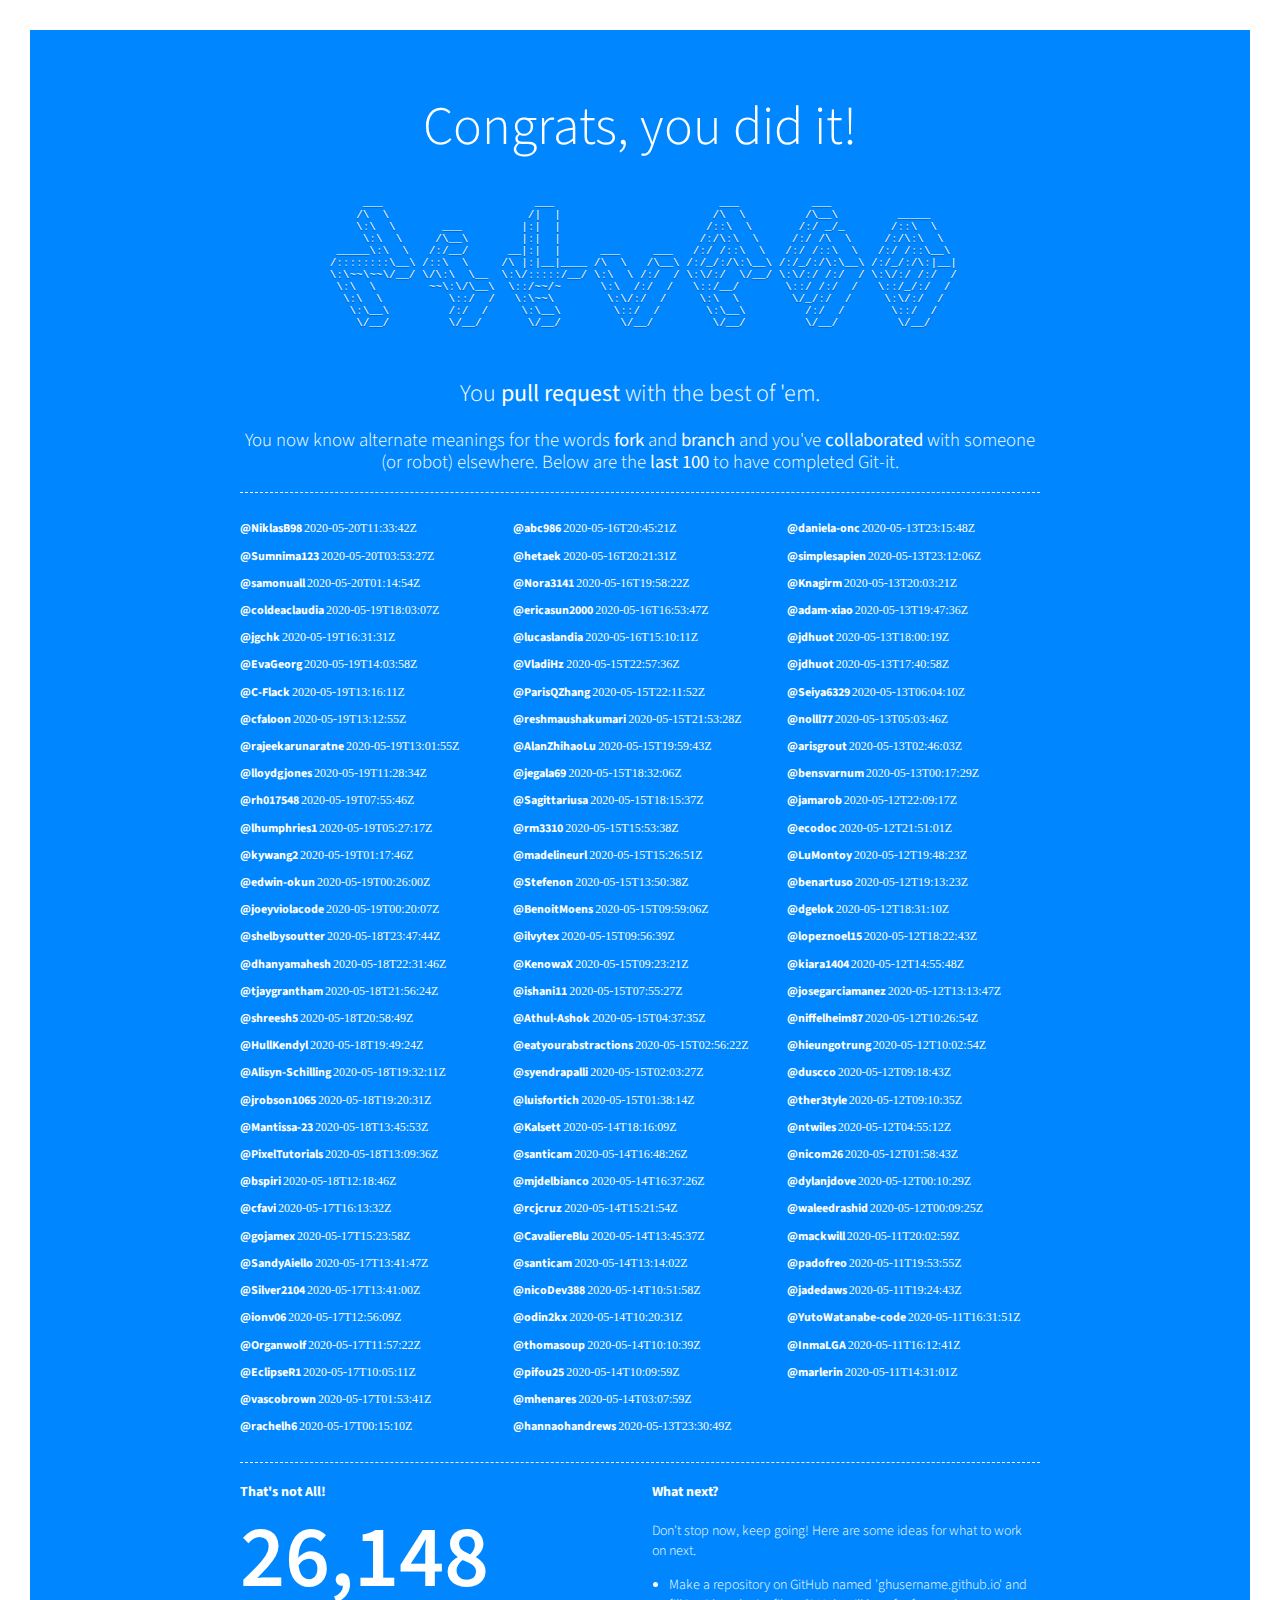
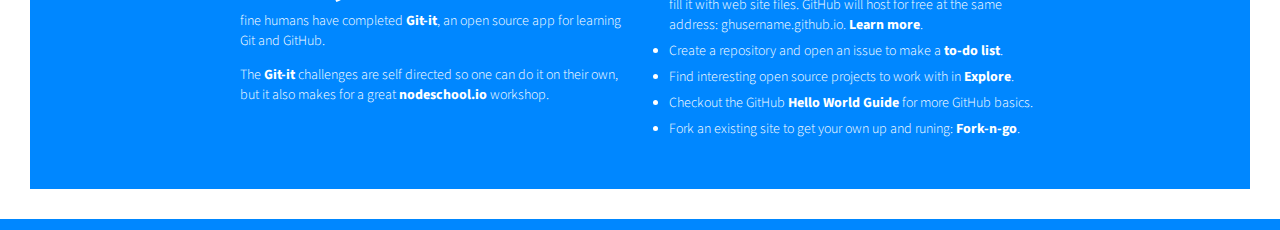
<file: patchwork/index.html>
<!doctype html>
<html class="no-js" lang="en">
  <head>
    <meta charset="utf-8">
    <meta http-equiv="X-UA-Compatible" content="IE=edge">
    <meta name="description" content="patchwork, git, github, open source">
    <meta name="viewport" content="width=device-width, initial-scale=1">
    <title>Patchwork: Git, GitHub and the Pursuit of Open Source</title>
    <link rel="shortcut icon" href="https://raw2.github.com/jlord/patchwork/gh-pages/favicon.png"/>
    <link href='style.css' rel='stylesheet'>
    <link href='http://fonts.googleapis.com/css?family=Source+Sans+Pro:200,400,600,700,900' rel='stylesheet' type='text/css'>
  </head>
  <body>
   <div class="large-container">
    <div id="welcome-name">
      <h1>Congrats, you did it!</h1>
      <div id="user-name" class="swing animated" style="display: block;">
        <pre><code>      ___                       ___                         ___           ___                   
     /\  \                     /|  |                       /\  \         /\__\         _____    
     \:\  \       ___         |:|  |                      /::\  \       /:/ _/_       /::\  \   
      \:\  \     /\__\        |:|  |                     /:/\:\  \     /:/ /\  \     /:/\:\  \  
  _____\:\  \   /:/__/      __|:|  |      ___     ___   /:/ /::\  \   /:/ /::\  \   /:/ /::\__\ 
 /::::::::\__\ /::\  \     /\ |:|__|____ /\  \   /\__\ /:/_/:/\:\__\ /:/_/:/\:\__\ /:/_/:/\:|__|
 \:\~~\~~\/__/ \/\:\  \__  \:\/:::::/__/ \:\  \ /:/  / \:\/:/  \/__/ \:\/:/ /:/  / \:\/:/ /:/  /
  \:\  \        ~~\:\/\__\  \::/~~/~      \:\  /:/  /   \::/__/       \::/ /:/  /   \::/_/:/  / 
   \:\  \          \::/  /   \:\~~\        \:\/:/  /     \:\  \        \/_/:/  /     \:\/:/  /  
    \:\__\         /:/  /     \:\__\        \::/  /       \:\__\         /:/  /       \::/  /   
     \/__/         \/__/       \/__/         \/__/         \/__/         \/__/         \/__/    
</code></pre>
      </div>
    </div>
  </div>
    <div class="container">
      <h2 style="text-align: center;">You <strong>pull request</strong> with the best of 'em.</h2>
      <h3>You now know alternate meanings for the words <strong>fork</strong> and <strong>branch</strong> and you've <strong>collaborated</strong> with someone (or robot) elsewhere.  Below are the <strong>last 100</strong> to have completed Git-it.</h3>

      <div id="compatriots">
        <ul class="compatriots-list">
          <li><span class="userdetail"><a href="https://www.github.com/NiklasB98" target="_blank">@NiklasB98</a></span> <span class="userdate">2020-05-20T11:33:42Z</span></li><li><span class="userdetail"><a href="https://www.github.com/Sumnima123" target="_blank">@Sumnima123</a></span> <span class="userdate">2020-05-20T03:53:27Z</span></li><li><span class="userdetail"><a href="https://www.github.com/samonuall" target="_blank">@samonuall</a></span> <span class="userdate">2020-05-20T01:14:54Z</span></li><li><span class="userdetail"><a href="https://www.github.com/coldeaclaudia" target="_blank">@coldeaclaudia</a></span> <span class="userdate">2020-05-19T18:03:07Z</span></li><li><span class="userdetail"><a href="https://www.github.com/jgchk" target="_blank">@jgchk</a></span> <span class="userdate">2020-05-19T16:31:31Z</span></li><li><span class="userdetail"><a href="https://www.github.com/EvaGeorg" target="_blank">@EvaGeorg</a></span> <span class="userdate">2020-05-19T14:03:58Z</span></li><li><span class="userdetail"><a href="https://www.github.com/C-Flack" target="_blank">@C-Flack</a></span> <span class="userdate">2020-05-19T13:16:11Z</span></li><li><span class="userdetail"><a href="https://www.github.com/cfaloon" target="_blank">@cfaloon</a></span> <span class="userdate">2020-05-19T13:12:55Z</span></li><li><span class="userdetail"><a href="https://www.github.com/rajeekarunaratne" target="_blank">@rajeekarunaratne</a></span> <span class="userdate">2020-05-19T13:01:55Z</span></li><li><span class="userdetail"><a href="https://www.github.com/lloydgjones" target="_blank">@lloydgjones</a></span> <span class="userdate">2020-05-19T11:28:34Z</span></li><li><span class="userdetail"><a href="https://www.github.com/rh017548" target="_blank">@rh017548</a></span> <span class="userdate">2020-05-19T07:55:46Z</span></li><li><span class="userdetail"><a href="https://www.github.com/lhumphries1" target="_blank">@lhumphries1</a></span> <span class="userdate">2020-05-19T05:27:17Z</span></li><li><span class="userdetail"><a href="https://www.github.com/kywang2" target="_blank">@kywang2</a></span> <span class="userdate">2020-05-19T01:17:46Z</span></li><li><span class="userdetail"><a href="https://www.github.com/edwin-okun" target="_blank">@edwin-okun</a></span> <span class="userdate">2020-05-19T00:26:00Z</span></li><li><span class="userdetail"><a href="https://www.github.com/joeyviolacode" target="_blank">@joeyviolacode</a></span> <span class="userdate">2020-05-19T00:20:07Z</span></li><li><span class="userdetail"><a href="https://www.github.com/shelbysoutter" target="_blank">@shelbysoutter</a></span> <span class="userdate">2020-05-18T23:47:44Z</span></li><li><span class="userdetail"><a href="https://www.github.com/dhanyamahesh" target="_blank">@dhanyamahesh</a></span> <span class="userdate">2020-05-18T22:31:46Z</span></li><li><span class="userdetail"><a href="https://www.github.com/tjaygrantham" target="_blank">@tjaygrantham</a></span> <span class="userdate">2020-05-18T21:56:24Z</span></li><li><span class="userdetail"><a href="https://www.github.com/shreesh5" target="_blank">@shreesh5</a></span> <span class="userdate">2020-05-18T20:58:49Z</span></li><li><span class="userdetail"><a href="https://www.github.com/HullKendyl" target="_blank">@HullKendyl</a></span> <span class="userdate">2020-05-18T19:49:24Z</span></li><li><span class="userdetail"><a href="https://www.github.com/Alisyn-Schilling" target="_blank">@Alisyn-Schilling</a></span> <span class="userdate">2020-05-18T19:32:11Z</span></li><li><span class="userdetail"><a href="https://www.github.com/jrobson1065" target="_blank">@jrobson1065</a></span> <span class="userdate">2020-05-18T19:20:31Z</span></li><li><span class="userdetail"><a href="https://www.github.com/Mantissa-23" target="_blank">@Mantissa-23</a></span> <span class="userdate">2020-05-18T13:45:53Z</span></li><li><span class="userdetail"><a href="https://www.github.com/PixelTutorials" target="_blank">@PixelTutorials</a></span> <span class="userdate">2020-05-18T13:09:36Z</span></li><li><span class="userdetail"><a href="https://www.github.com/bspiri" target="_blank">@bspiri</a></span> <span class="userdate">2020-05-18T12:18:46Z</span></li><li><span class="userdetail"><a href="https://www.github.com/cfavi" target="_blank">@cfavi</a></span> <span class="userdate">2020-05-17T16:13:32Z</span></li><li><span class="userdetail"><a href="https://www.github.com/gojamex" target="_blank">@gojamex</a></span> <span class="userdate">2020-05-17T15:23:58Z</span></li><li><span class="userdetail"><a href="https://www.github.com/SandyAiello" target="_blank">@SandyAiello</a></span> <span class="userdate">2020-05-17T13:41:47Z</span></li><li><span class="userdetail"><a href="https://www.github.com/Silver2104" target="_blank">@Silver2104</a></span> <span class="userdate">2020-05-17T13:41:00Z</span></li><li><span class="userdetail"><a href="https://www.github.com/ionv06" target="_blank">@ionv06</a></span> <span class="userdate">2020-05-17T12:56:09Z</span></li><li><span class="userdetail"><a href="https://www.github.com/Organwolf" target="_blank">@Organwolf</a></span> <span class="userdate">2020-05-17T11:57:22Z</span></li><li><span class="userdetail"><a href="https://www.github.com/EclipseR1" target="_blank">@EclipseR1</a></span> <span class="userdate">2020-05-17T10:05:11Z</span></li><li><span class="userdetail"><a href="https://www.github.com/vascobrown" target="_blank">@vascobrown</a></span> <span class="userdate">2020-05-17T01:53:41Z</span></li><li><span class="userdetail"><a href="https://www.github.com/rachelh6" target="_blank">@rachelh6</a></span> <span class="userdate">2020-05-17T00:15:10Z</span></li><li><span class="userdetail"><a href="https://www.github.com/abc986" target="_blank">@abc986</a></span> <span class="userdate">2020-05-16T20:45:21Z</span></li><li><span class="userdetail"><a href="https://www.github.com/hetaek" target="_blank">@hetaek</a></span> <span class="userdate">2020-05-16T20:21:31Z</span></li><li><span class="userdetail"><a href="https://www.github.com/Nora3141" target="_blank">@Nora3141</a></span> <span class="userdate">2020-05-16T19:58:22Z</span></li><li><span class="userdetail"><a href="https://www.github.com/ericasun2000" target="_blank">@ericasun2000</a></span> <span class="userdate">2020-05-16T16:53:47Z</span></li><li><span class="userdetail"><a href="https://www.github.com/lucaslandia" target="_blank">@lucaslandia</a></span> <span class="userdate">2020-05-16T15:10:11Z</span></li><li><span class="userdetail"><a href="https://www.github.com/VladiHz" target="_blank">@VladiHz</a></span> <span class="userdate">2020-05-15T22:57:36Z</span></li><li><span class="userdetail"><a href="https://www.github.com/ParisQZhang" target="_blank">@ParisQZhang</a></span> <span class="userdate">2020-05-15T22:11:52Z</span></li><li><span class="userdetail"><a href="https://www.github.com/reshmaushakumari" target="_blank">@reshmaushakumari</a></span> <span class="userdate">2020-05-15T21:53:28Z</span></li><li><span class="userdetail"><a href="https://www.github.com/AlanZhihaoLu" target="_blank">@AlanZhihaoLu</a></span> <span class="userdate">2020-05-15T19:59:43Z</span></li><li><span class="userdetail"><a href="https://www.github.com/jegala69" target="_blank">@jegala69</a></span> <span class="userdate">2020-05-15T18:32:06Z</span></li><li><span class="userdetail"><a href="https://www.github.com/Sagittariusa" target="_blank">@Sagittariusa</a></span> <span class="userdate">2020-05-15T18:15:37Z</span></li><li><span class="userdetail"><a href="https://www.github.com/rm3310" target="_blank">@rm3310</a></span> <span class="userdate">2020-05-15T15:53:38Z</span></li><li><span class="userdetail"><a href="https://www.github.com/madelineurl" target="_blank">@madelineurl</a></span> <span class="userdate">2020-05-15T15:26:51Z</span></li><li><span class="userdetail"><a href="https://www.github.com/Stefenon" target="_blank">@Stefenon</a></span> <span class="userdate">2020-05-15T13:50:38Z</span></li><li><span class="userdetail"><a href="https://www.github.com/BenoitMoens" target="_blank">@BenoitMoens</a></span> <span class="userdate">2020-05-15T09:59:06Z</span></li><li><span class="userdetail"><a href="https://www.github.com/ilvytex" target="_blank">@ilvytex</a></span> <span class="userdate">2020-05-15T09:56:39Z</span></li><li><span class="userdetail"><a href="https://www.github.com/KenowaX" target="_blank">@KenowaX</a></span> <span class="userdate">2020-05-15T09:23:21Z</span></li><li><span class="userdetail"><a href="https://www.github.com/ishani11" target="_blank">@ishani11</a></span> <span class="userdate">2020-05-15T07:55:27Z</span></li><li><span class="userdetail"><a href="https://www.github.com/Athul-Ashok" target="_blank">@Athul-Ashok</a></span> <span class="userdate">2020-05-15T04:37:35Z</span></li><li><span class="userdetail"><a href="https://www.github.com/eatyourabstractions" target="_blank">@eatyourabstractions</a></span> <span class="userdate">2020-05-15T02:56:22Z</span></li><li><span class="userdetail"><a href="https://www.github.com/syendrapalli" target="_blank">@syendrapalli</a></span> <span class="userdate">2020-05-15T02:03:27Z</span></li><li><span class="userdetail"><a href="https://www.github.com/luisfortich" target="_blank">@luisfortich</a></span> <span class="userdate">2020-05-15T01:38:14Z</span></li><li><span class="userdetail"><a href="https://www.github.com/Kalsett" target="_blank">@Kalsett</a></span> <span class="userdate">2020-05-14T18:16:09Z</span></li><li><span class="userdetail"><a href="https://www.github.com/santicam" target="_blank">@santicam</a></span> <span class="userdate">2020-05-14T16:48:26Z</span></li><li><span class="userdetail"><a href="https://www.github.com/mjdelbianco" target="_blank">@mjdelbianco</a></span> <span class="userdate">2020-05-14T16:37:26Z</span></li><li><span class="userdetail"><a href="https://www.github.com/rcjcruz" target="_blank">@rcjcruz</a></span> <span class="userdate">2020-05-14T15:21:54Z</span></li><li><span class="userdetail"><a href="https://www.github.com/CavaliereBlu" target="_blank">@CavaliereBlu</a></span> <span class="userdate">2020-05-14T13:45:37Z</span></li><li><span class="userdetail"><a href="https://www.github.com/santicam" target="_blank">@santicam</a></span> <span class="userdate">2020-05-14T13:14:02Z</span></li><li><span class="userdetail"><a href="https://www.github.com/nicoDev388" target="_blank">@nicoDev388</a></span> <span class="userdate">2020-05-14T10:51:58Z</span></li><li><span class="userdetail"><a href="https://www.github.com/odin2kx" target="_blank">@odin2kx</a></span> <span class="userdate">2020-05-14T10:20:31Z</span></li><li><span class="userdetail"><a href="https://www.github.com/thomasoup" target="_blank">@thomasoup</a></span> <span class="userdate">2020-05-14T10:10:39Z</span></li><li><span class="userdetail"><a href="https://www.github.com/pifou25" target="_blank">@pifou25</a></span> <span class="userdate">2020-05-14T10:09:59Z</span></li><li><span class="userdetail"><a href="https://www.github.com/mhenares" target="_blank">@mhenares</a></span> <span class="userdate">2020-05-14T03:07:59Z</span></li><li><span class="userdetail"><a href="https://www.github.com/hannaohandrews" target="_blank">@hannaohandrews</a></span> <span class="userdate">2020-05-13T23:30:49Z</span></li><li><span class="userdetail"><a href="https://www.github.com/daniela-onc" target="_blank">@daniela-onc</a></span> <span class="userdate">2020-05-13T23:15:48Z</span></li><li><span class="userdetail"><a href="https://www.github.com/simplesapien" target="_blank">@simplesapien</a></span> <span class="userdate">2020-05-13T23:12:06Z</span></li><li><span class="userdetail"><a href="https://www.github.com/Knagirm" target="_blank">@Knagirm</a></span> <span class="userdate">2020-05-13T20:03:21Z</span></li><li><span class="userdetail"><a href="https://www.github.com/adam-xiao" target="_blank">@adam-xiao</a></span> <span class="userdate">2020-05-13T19:47:36Z</span></li><li><span class="userdetail"><a href="https://www.github.com/jdhuot" target="_blank">@jdhuot</a></span> <span class="userdate">2020-05-13T18:00:19Z</span></li><li><span class="userdetail"><a href="https://www.github.com/jdhuot" target="_blank">@jdhuot</a></span> <span class="userdate">2020-05-13T17:40:58Z</span></li><li><span class="userdetail"><a href="https://www.github.com/Seiya6329" target="_blank">@Seiya6329</a></span> <span class="userdate">2020-05-13T06:04:10Z</span></li><li><span class="userdetail"><a href="https://www.github.com/nolll77" target="_blank">@nolll77</a></span> <span class="userdate">2020-05-13T05:03:46Z</span></li><li><span class="userdetail"><a href="https://www.github.com/arisgrout" target="_blank">@arisgrout</a></span> <span class="userdate">2020-05-13T02:46:03Z</span></li><li><span class="userdetail"><a href="https://www.github.com/bensvarnum" target="_blank">@bensvarnum</a></span> <span class="userdate">2020-05-13T00:17:29Z</span></li><li><span class="userdetail"><a href="https://www.github.com/jamarob" target="_blank">@jamarob</a></span> <span class="userdate">2020-05-12T22:09:17Z</span></li><li><span class="userdetail"><a href="https://www.github.com/ecodoc" target="_blank">@ecodoc</a></span> <span class="userdate">2020-05-12T21:51:01Z</span></li><li><span class="userdetail"><a href="https://www.github.com/LuMontoy" target="_blank">@LuMontoy</a></span> <span class="userdate">2020-05-12T19:48:23Z</span></li><li><span class="userdetail"><a href="https://www.github.com/benartuso" target="_blank">@benartuso</a></span> <span class="userdate">2020-05-12T19:13:23Z</span></li><li><span class="userdetail"><a href="https://www.github.com/dgelok" target="_blank">@dgelok</a></span> <span class="userdate">2020-05-12T18:31:10Z</span></li><li><span class="userdetail"><a href="https://www.github.com/lopeznoel15" target="_blank">@lopeznoel15</a></span> <span class="userdate">2020-05-12T18:22:43Z</span></li><li><span class="userdetail"><a href="https://www.github.com/kiara1404" target="_blank">@kiara1404</a></span> <span class="userdate">2020-05-12T14:55:48Z</span></li><li><span class="userdetail"><a href="https://www.github.com/josegarciamanez" target="_blank">@josegarciamanez</a></span> <span class="userdate">2020-05-12T13:13:47Z</span></li><li><span class="userdetail"><a href="https://www.github.com/niffelheim87" target="_blank">@niffelheim87</a></span> <span class="userdate">2020-05-12T10:26:54Z</span></li><li><span class="userdetail"><a href="https://www.github.com/hieungotrung" target="_blank">@hieungotrung</a></span> <span class="userdate">2020-05-12T10:02:54Z</span></li><li><span class="userdetail"><a href="https://www.github.com/duscco" target="_blank">@duscco</a></span> <span class="userdate">2020-05-12T09:18:43Z</span></li><li><span class="userdetail"><a href="https://www.github.com/ther3tyle" target="_blank">@ther3tyle</a></span> <span class="userdate">2020-05-12T09:10:35Z</span></li><li><span class="userdetail"><a href="https://www.github.com/ntwiles" target="_blank">@ntwiles</a></span> <span class="userdate">2020-05-12T04:55:12Z</span></li><li><span class="userdetail"><a href="https://www.github.com/nicom26" target="_blank">@nicom26</a></span> <span class="userdate">2020-05-12T01:58:43Z</span></li><li><span class="userdetail"><a href="https://www.github.com/dylanjdove" target="_blank">@dylanjdove</a></span> <span class="userdate">2020-05-12T00:10:29Z</span></li><li><span class="userdetail"><a href="https://www.github.com/waleedrashid" target="_blank">@waleedrashid</a></span> <span class="userdate">2020-05-12T00:09:25Z</span></li><li><span class="userdetail"><a href="https://www.github.com/mackwill" target="_blank">@mackwill</a></span> <span class="userdate">2020-05-11T20:02:59Z</span></li><li><span class="userdetail"><a href="https://www.github.com/padofreo" target="_blank">@padofreo</a></span> <span class="userdate">2020-05-11T19:53:55Z</span></li><li><span class="userdetail"><a href="https://www.github.com/jadedaws" target="_blank">@jadedaws</a></span> <span class="userdate">2020-05-11T19:24:43Z</span></li><li><span class="userdetail"><a href="https://www.github.com/YutoWatanabe-code" target="_blank">@YutoWatanabe-code</a></span> <span class="userdate">2020-05-11T16:31:51Z</span></li><li><span class="userdetail"><a href="https://www.github.com/InmaLGA" target="_blank">@InmaLGA</a></span> <span class="userdate">2020-05-11T16:12:41Z</span></li><li><span class="userdetail"><a href="https://www.github.com/marlerin" target="_blank">@marlerin</a></span> <span class="userdate">2020-05-11T14:31:01Z</span></li>
        </ul>
      </div>

      <div class="textcontainer">
        <div id="about" class="halvsies">
          <h4>That's not All!</h4>
          <div class="totalwow">26,148</div>
          <p>fine humans have completed <a href="https://www.github.com/jlord/git-it" target="_blank">Git-it</a>, an open source app for learning Git and GitHub.</p> <p>The <a href="https://www.github.com/jlord/git-it" target="_blank">Git-it</a> challenges are self directed so one can do it on their own, but it also makes for a great <a href="http://nodeschool.io/" target="_blank">nodeschool.io</a> workshop.</p>
        </div>

        <div id="next" class="halvsies">
          <h4>What next?</h4>
          <p>Don't stop now, keep going! Here are some ideas for what to work on next.</p>
          <ul class="what-next-list">
            <li>Make a repository on GitHub  named 'ghusername.github.io' and fill it with web site files. GitHub will host for free at the same address: ghusername.github.io. <a href="https://pages.github.com" target="_blank">Learn more</a>.</li>
            <li>Create a repository and open an issue to make a <a href="https://github.com/blog/1375-task-lists-in-gfm-issues-pulls-comments" target="_blank">to-do list</a>.</li>
            <li>Find interesting open source projects to work with in <a href="https://www.github.com/explore" target="_blank">Explore</a>.</li>
            <li>Checkout the GitHub <a href="https://guides.github.com/activities/hello-world">Hello World Guide</a> for more GitHub basics.</li>
            <li>Fork an existing site to get your own up and runing: <a href="http://jlord.us/forkngo" target="_blank">Fork-n-go</a>.</li>
          </ul>
        </div>
      </div>
    </div>
    <script>
      var text = document.querySelector('#user-name code').innerHTML;text = text.replace(/:/g, '<span>:</span>');document.querySelector('#user-name code').innerHTML = text;
    </script>
  </body>
</html>
</file>
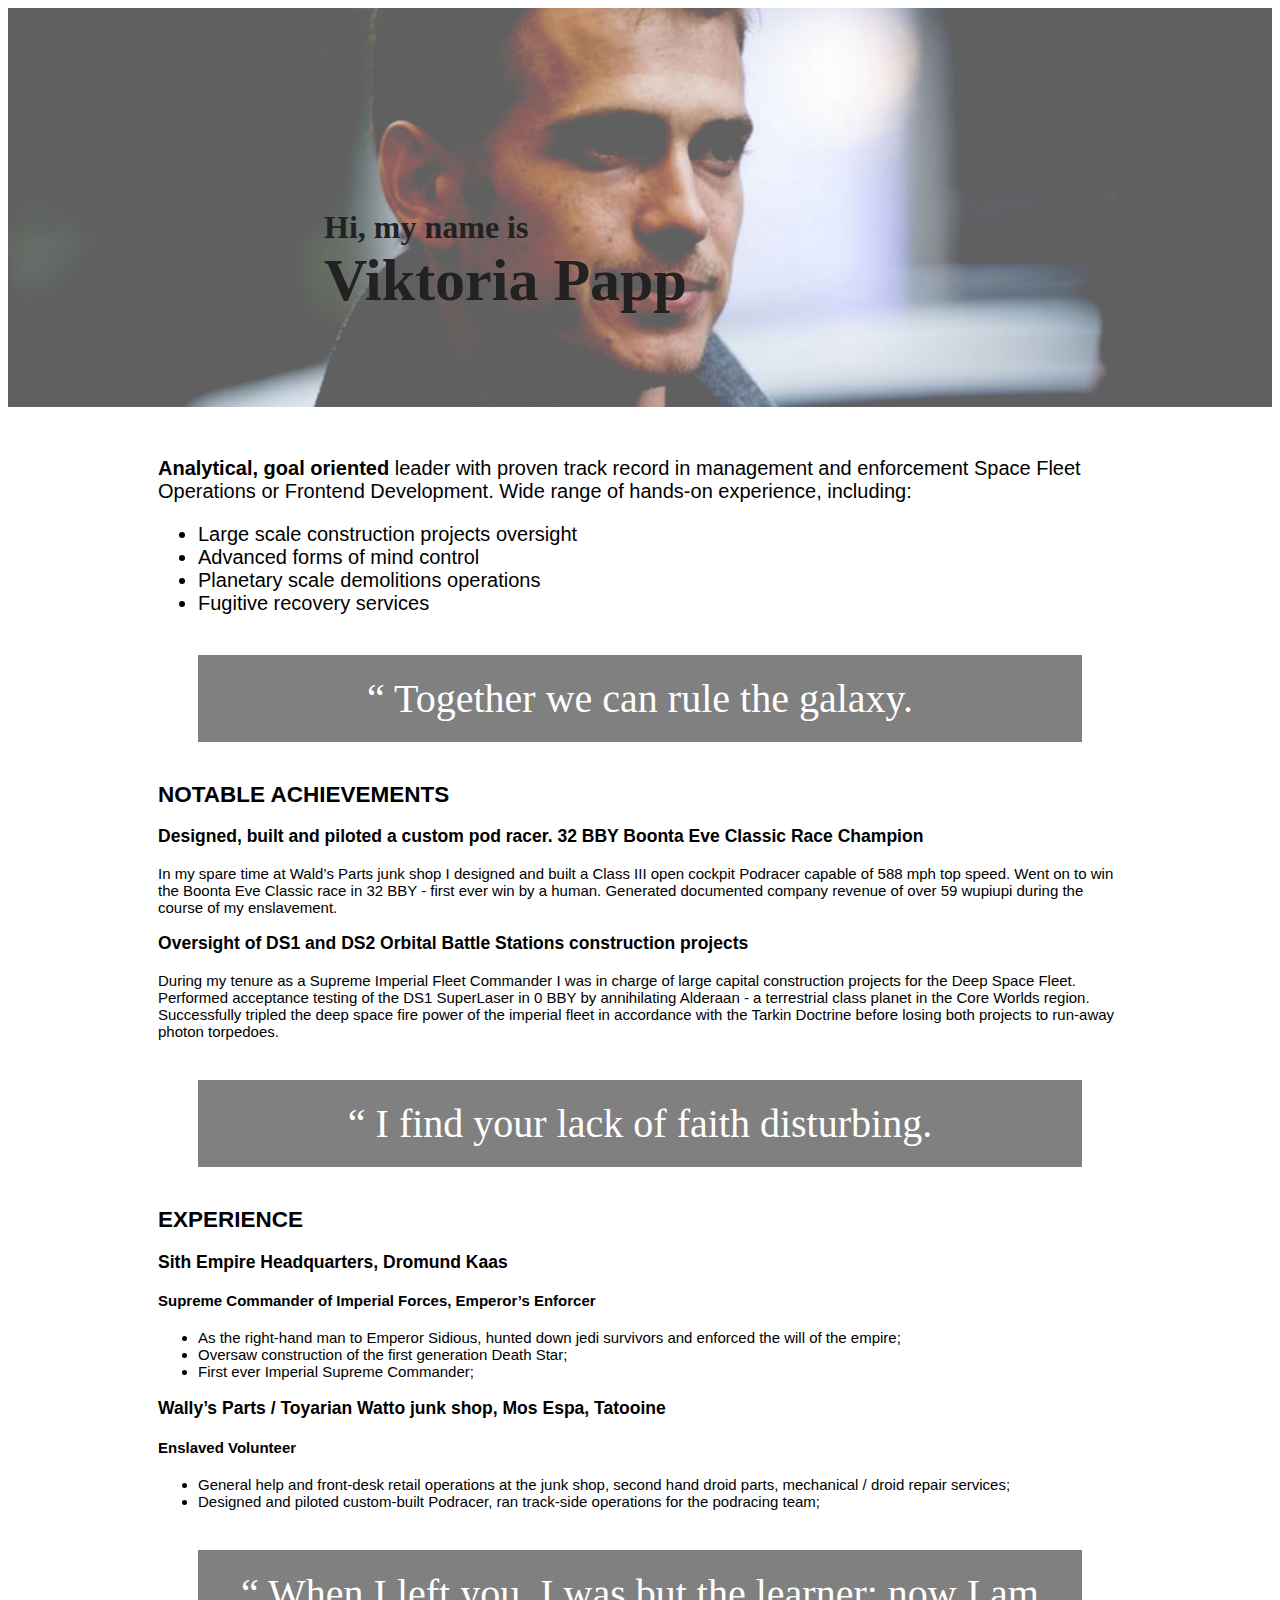
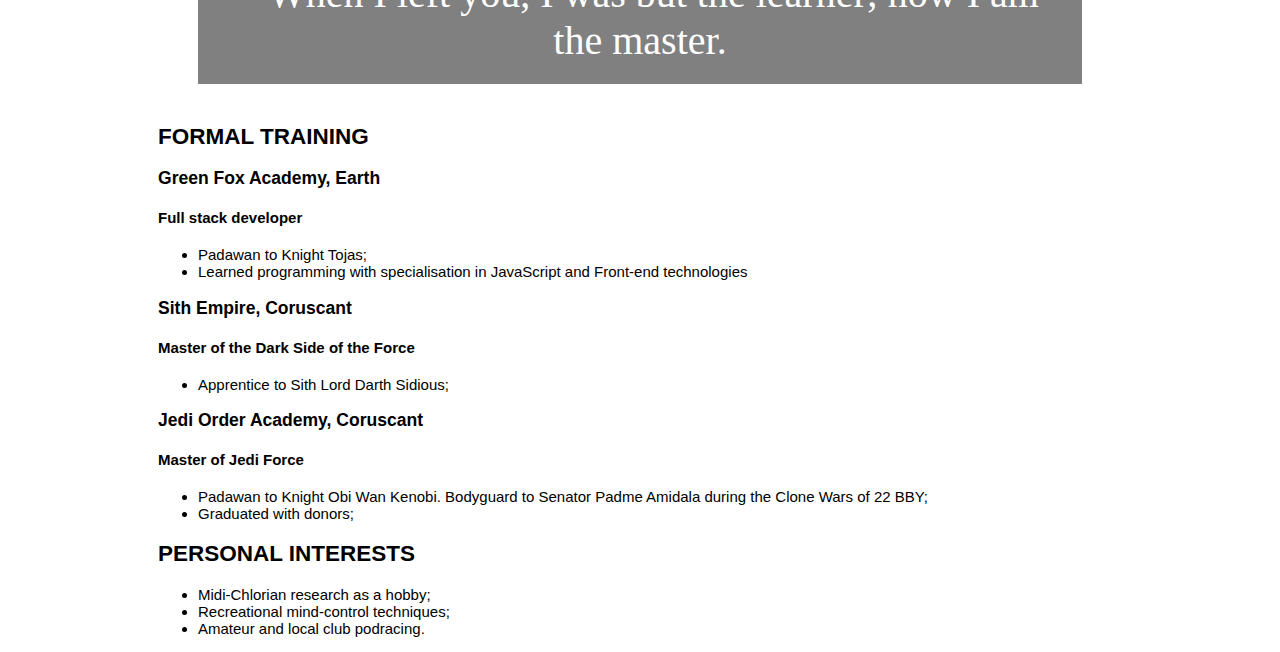
<file: lilianapriest33/week-01/day-2/First CV - VS Code/index.html>
<!DOCTYPE html>
<html lang="en">
<head>
    <meta charset="UTF-8">
    <meta name="viewport" content="width=device-width, initial-scale=1.0">
    <title>CV - Viktoria Papp</title>
    <link rel="stylesheet" href="style.css">
</head>
<body>
    <header>
        <img src="anakin.png">
        <div>
          <h1>Hi, my name is</h1>
          <h1 class="bigger">Viktoria Papp</h1>
        </div>
      </header>
      <main>
      <section>
        <p class="intro"> <strong> Analytical, goal oriented</strong> leader with proven track record in management and enforcement Space Fleet Operations or Frontend Development. Wide range of hands-on experience, including: </p>
        <ul class="intro">
          <li>Large scale construction projects oversight</li>
          <li>Advanced forms of mind control</li>
          <li>Planetary scale demolitions operations</li>
          <li>Fugitive recovery services</li>
        </ul>
        <blockquote>
          Together we can rule the galaxy.
        </blockquote>
      </section>
      <section>
        <h2>Notable achievements</h2>
          <h3>Designed, built and piloted a custom pod racer. 32 BBY Boonta Eve Classic Race Champion
          </h3>
            <p>In my spare time at Wald’s Parts junk shop I designed and built a Class III open cockpit Podracer capable of 588 mph top speed. Went on to win the Boonta Eve Classic race in 32 BBY - first ever win by a human. Generated documented company revenue of over 59 wupiupi during the course of my enslavement.</p>
         <h3>Oversight of DS1 and DS2 Orbital Battle Stations construction projects</h3>
          <p>During my tenure as a Supreme Imperial Fleet Commander I was in charge of large capital construction projects for the Deep Space Fleet. Performed acceptance testing of the DS1 SuperLaser in 0 BBY by annihilating Alderaan - a terrestrial class planet in the Core Worlds region. Successfully tripled the deep space fire power of the imperial fleet in accordance with the Tarkin Doctrine before losing both projects to run-away photon torpedoes.</p>
        <blockquote>
          I find your lack of faith disturbing.
        </blockquote>
      </section>
      <section>
        <h2>Experience</h2>
          <h3>Sith Empire Headquarters, Dromund Kaas</h3>
            <h4>Supreme Commander of Imperial Forces, Emperor’s Enforcer</h4>
              <ul>
                <li>As the right-hand man to Emperor Sidious, hunted down jedi survivors and enforced the will of the empire;</li>
                <li>Oversaw construction of the first generation Death Star;</li>
                <li>First ever Imperial Supreme Commander;</li>
             </ul>
          <h3>Wally’s Parts / Toyarian Watto junk shop, Mos Espa, Tatooine</h3>
            <h4>Enslaved Volunteer</h4>
              <ul>
                <li>General help and front-desk retail operations at the junk shop, second hand droid parts, mechanical / droid repair services;</li>
                <li>Designed and piloted custom-built Podracer, ran track-side operations for the podracing team;</li>
              </ul>
        <blockquote>
         When I left you, I was but the learner; now I am the master.
        </blockquote>
      </section>
      <section>
        <h2>Formal training</h2>
          <h3>Green Fox Academy, Earth</h3>
            <h4>Full stack developer</h4>
              <ul>
                <li>Padawan to Knight Tojas;</li>
                <li>Learned programming with        specialisation in JavaScript and Front-end technologies</li>
             </ul>
        <h3>Sith Empire, Coruscant</h3>
          <h4>Master of the Dark Side of the Force</h4>
            <ul>
              <li>Apprentice to Sith Lord Darth Sidious;</li>
           </ul>  
        <h3>Jedi Order Academy, Coruscant</h3>
          <h4>Master of Jedi Force</h4>
            <ul>
              <li>Padawan to Knight Obi Wan Kenobi. Bodyguard to Senator Padme Amidala during the Clone Wars of 22 BBY;</li>
              <li>Graduated with donors;</li>
        </ul>
      </section>
      <section>
        <h2>Personal interests</h2>
          <ul>
            <li>Midi-Chlorian research as a hobby;</li>
            <li>Recreational mind-control techniques;</li>
            <li>Amateur and local club podracing.</li>
        </ul>
      </section>
      </main>
</body>
</html>
</file>
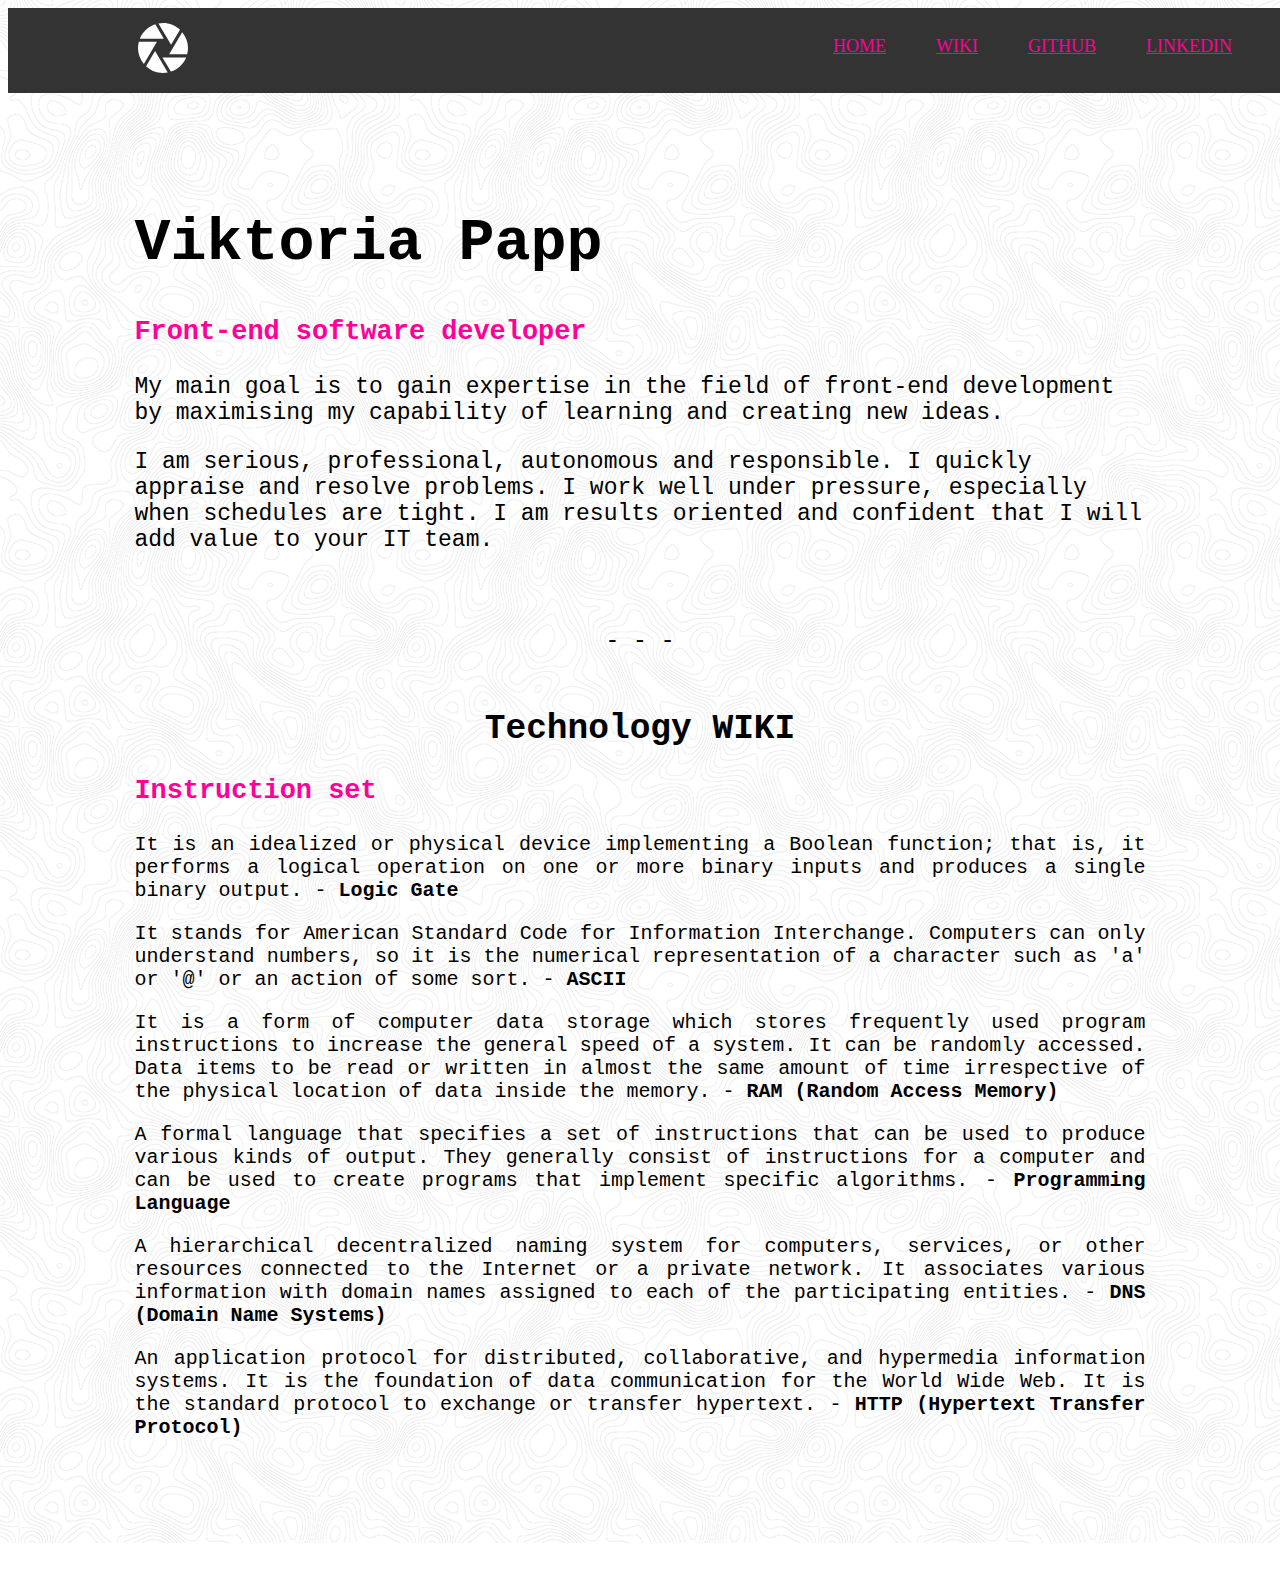
<file: lilianapriest33/week-01/day-2/First Website - VS Code/index.html>
<!DOCTYPE html>
<html lang="en">
<head>
    <meta charset="UTF-8">
    <meta name="viewport" content="width=device-width, initial-scale=1.0">
    <meta name="keywords" content="website, viktoria, page" />
    <link rel="stylesheet" href="style.css">
    <title>Viktoria's first website</title>
</head>
<body>
    <header>
        <nav>
            <img src="logo.svg" alt="logo">
            <a href="http://www.linkedin.com/in/viktoria-papp-687769a6/?originalSubdomain=uk">LINKEDIN</a>
            <a href="http://github.com/lilianapriest33">GITHUB</a>
            <a href="http://en.wikipedia.org/wiki/Website">WIKI</a>
            <a href="#home">HOME</a>
          </nav>
    </header>
    <main>
        <h1>Viktoria Papp</h1>
        <h3>Front-end software developer</h3>
            <section>
                <p>My main goal is to gain expertise in the field of front-end development by maximising my capability of learning and creating new ideas.</p>
            </section>
            <section>
                <p>I am serious, professional, autonomous and responsible. I quickly appraise and resolve problems. I work well under pressure, especially when schedules are tight. I am results oriented and confident that I will add value to your IT team.</p>
            </section>
            <div>
                <br><br>
                - - -
                <br><br>
            </div>
        <h2>Technology WIKI</h2>
        <h3>Instruction set</h3>
        <article>
        <p>It is an idealized or physical device implementing a Boolean function; that is, it performs a logical operation on one or more binary inputs and produces a single binary output. - <strong>Logic Gate</strong></p>
        <p>It stands for American Standard Code for Information Interchange. Computers can only understand numbers, so it is the numerical representation of a character such as 'a' or '@' or an action of some sort. - <strong>ASCII</strong></p>     
        <p>It is a form of computer data storage which stores frequently used program instructions to increase the general speed of a system. It can be randomly accessed. Data items to be read or written in almost the same amount of time irrespective of the physical location of data inside the memory. - <strong>RAM (Random Access Memory)</strong></p> 
        <p>A formal language that specifies a set of instructions that can be used to produce various kinds of output. They generally consist of instructions for a computer and can be used to create programs that implement specific algorithms. - <strong>Programming Language</strong></p>
        <p>A hierarchical decentralized naming system for computers, services, or other resources connected to the Internet or a private network. It associates various information with domain names assigned to each of the participating entities. - <strong>DNS (Domain Name Systems)</strong></p>  
        <p>An application protocol for distributed, collaborative, and hypermedia information systems. It is the foundation of data communication for the World Wide Web. It is the standard protocol to exchange or transfer hypertext. - <strong>HTTP (Hypertext Transfer Protocol)</strong></p>
        </article>
    </main>  
</body>
</html>
</file>
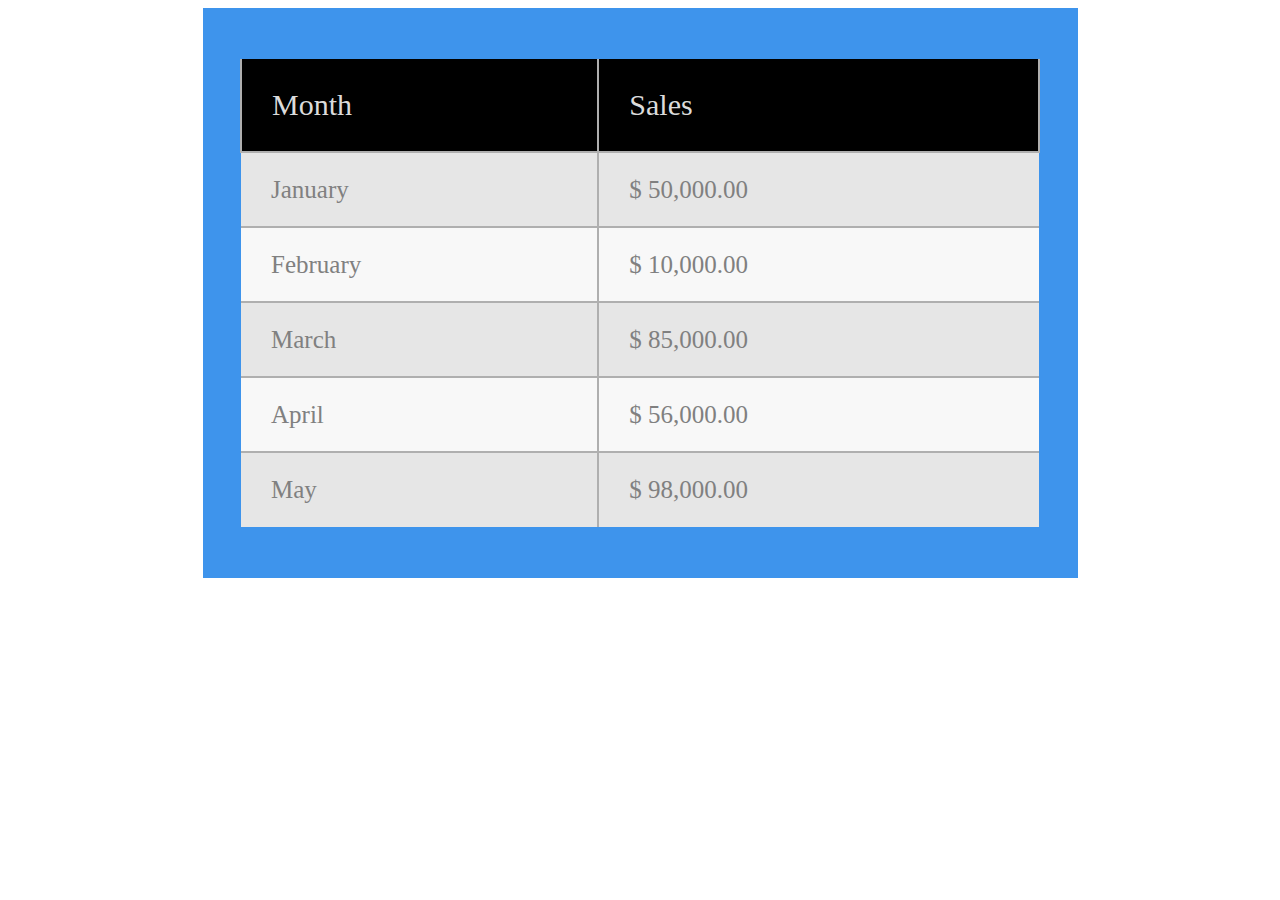
<file: lilianapriest33/week-06/day-2/FancyTable/index.html>
<!DOCTYPE html>
<html lang="en">

<head>
    <meta charset="UTF-8">
    <meta name="viewport" content="width=device-width, initial-scale=1.0">
    <title>My Fancy Table</title>
    <link rel="stylesheet" href="style.css">
</head>

<body>
    <div>
        <table>
            <thead>
                <tr>
                    <th>Month</th>
                    <th>Sales</th>
                </tr>
            </thead>
            <tbody>
                <tr>
                    <td>January</td>
                    <td>$ 50,000.00</td>
                </tr>
                <tr>
                    <td>February</td>
                    <td>$ 10,000.00</td>
                </tr>
                <tr>
                    <td>March</td>
                    <td>$ 85,000.00</td>
                </tr>
                <tr>
                    <td>April</td>
                    <td>$ 56,000.00</td>
                </tr>
                <tr>
                    <td>May</td>
                    <td>$ 98,000.00</td>
                </tr>
            </tbody>
        </table>
    </div>

    <script src="https://ajax.googleapis.com/ajax/libs/jquery/3.4.1/jquery.min.js"></script>
</body>
</html>
</file>
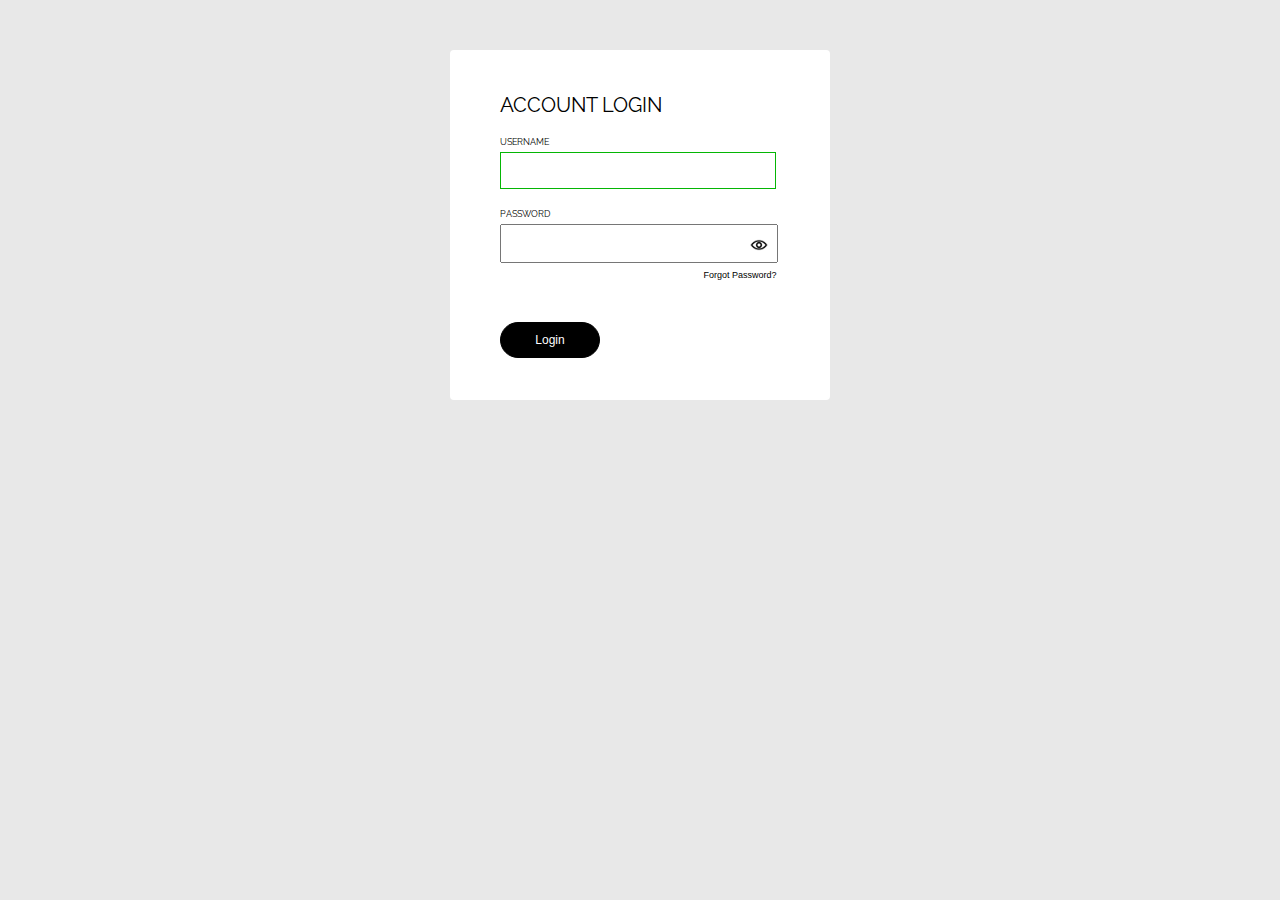
<file: lilianapriest33/week-06/day-2/LoginForm/index.html>
<!DOCTYPE html>
<html lang="en">
    <head>
        <title>Login form</title>
        <meta charset="utf-8">
        <link href="https://fonts.googleapis.com/css?family=Raleway:200,300,400&display=swap" rel="stylesheet">
        <link href="style.css" rel="stylesheet" type="text/css">
        <link rel="icon" type="image/png" href="https://www.vippng.com/png/detail/119-1193343_rubber-duck-icon-rubber-duck-icon-png.png">
    </head>
    <body> 
        <section>
            <h1>ACCOUNT LOGIN</h1>
            <form>
                <div>
                    <label class="form-title" for="name">USERNAME</label>
                    <input class="field" id="name" type="text" autofocus required>
                </div>
                <div >
                    <label class="form-title" for="password">PASSWORD</label>
                    <input class="field" type="text" id="password" minlength="8" required>
                    <img id="icon" src="eye.png" alt="eye" width="30" height="30">
                </div>
                <div>
                    <input id="forgot" type="button" value="Forgot Password?">
                </div>
                <div>
                    <input id="login" type="submit" value="Login">
                </div>
            </form>    
        </section>
    </body>
</html>
</file>
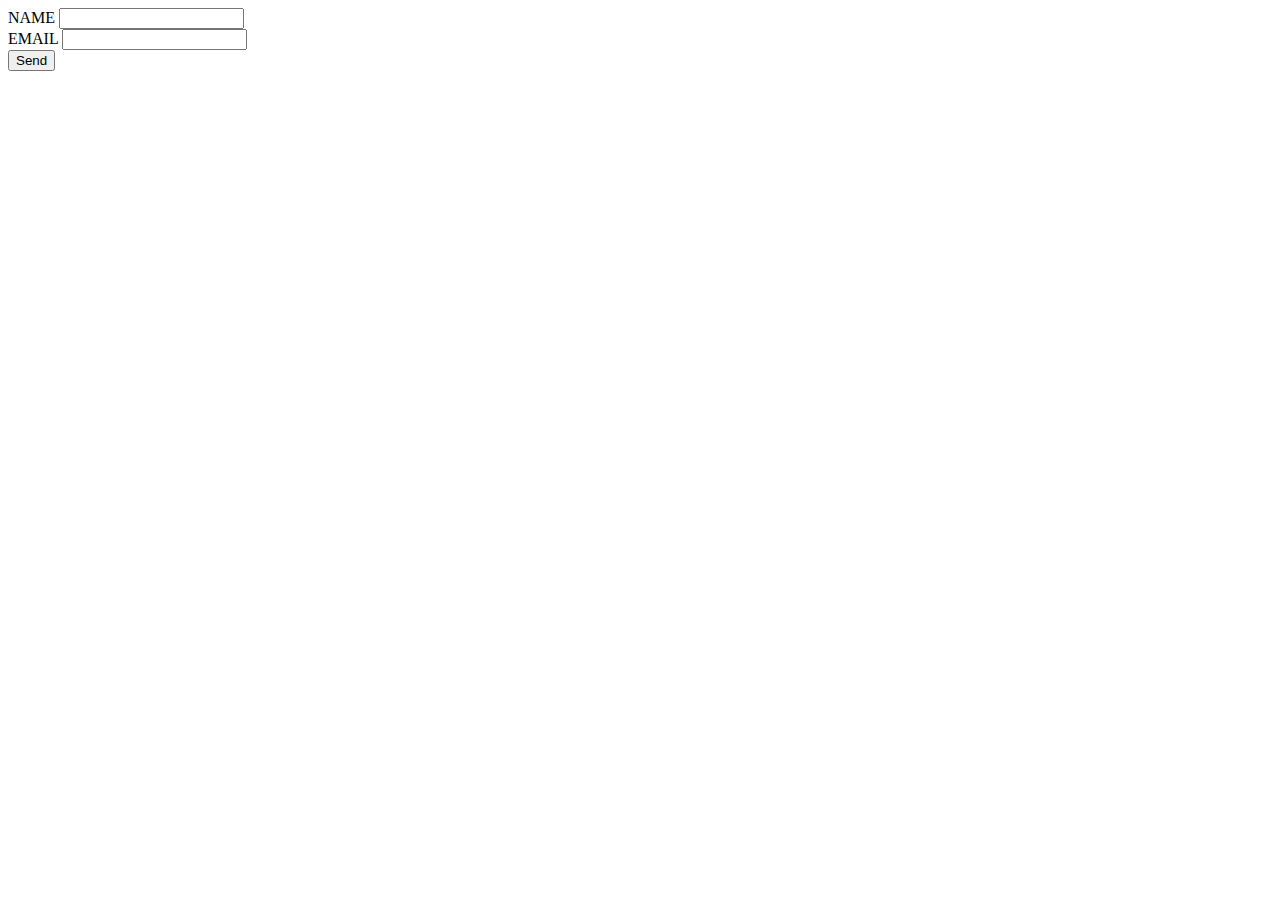
<file: lilianapriest33/week-06/day-2/Newsletter/index.html>
<!DOCTYPE html>
<html lang="en">

    <head>
        <title>Newsletter</title>
        <meta charset="utf-8">
        <link href="https://fonts.googleapis.com/css?family=Raleway:200,300,400&display=swap" rel="stylesheet">
    </head>

    <body>
        <form action="https://newsletter-ws.herokuapp.com/signup" method="POST">
            <div>
                <label for="name">NAME</label>
                <input id="name" type="text" name="name" required>
            </div>
            <div >
                <label for="email">EMAIL</label>
                <input type="email" id="email" name="email" minlength="6" required>
            </div>
            <div>
                <input type="submit" value="Send">
            </div>
        </form>
    </body>
    
</html>
</file>
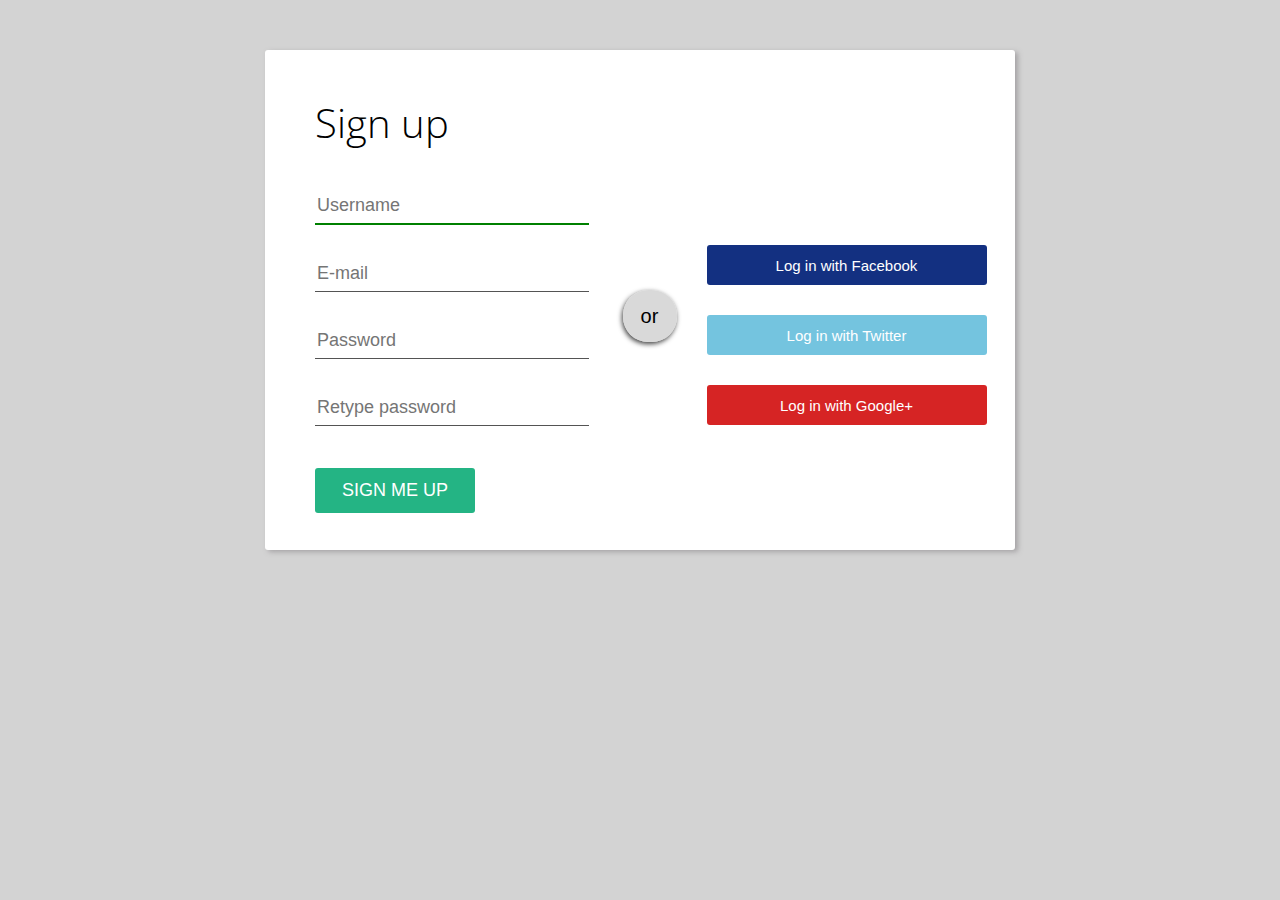
<file: lilianapriest33/week-06/day-2/SignupForm/index.html>
<!DOCTYPE html>
<html>
    <head>
        <title>Sign Up Form</title>
        <meta charset="utf-8">
        <link href="style.css" rel="stylesheet" type="text/css">
        <link href="https://fonts.googleapis.com/css?family=Open+Sans:200,300,100&display=swap" rel="stylesheet">
    </head>
    <body>
        <section>
            <div class="row">
                <form action=https://newsletter-ws.herokuapp.com/register method="POST">
                <div class="column left">
                    <h1 class="signUp">Sign up</h1>
                        <input class="field" type="text" id="name" name="name" autofocus placeholder="Username" required >
                        <input class="field" type="email" id="email" name="email" placeholder="E-mail" required >
                        <input class="field" type="password" id="password" name="password" placeholder="Password" required >
                        <input class="field" type="password" id="passwordConfirmation" name="passwordConfirmation" placeholder="Retype password" required >
                        <input type="submit" id="sign_up" value="SIGN ME UP">
                 </div>
                </form>
                <div class="column middle">
                    <input type="text" id="or" value="or">
                </div>
                <div class="column right">
                    <div class="fb">
                        <button id="facebook" onclick="window.location.href='https://www.facebook.com/';">Log in with Facebook</button>
                    </div>
                    <div class="tw">
                        <button id="twitter" onclick="window.location.href='https://www.twitter.com/';">Log in with Twitter</button>
                    </div>
                    <div class="gg">
                        <button id="google" onclick="window.location.href='https://www.google.com/';">Log in with Google+</button>
                    </div>
                </div>
            </div>   
        </section>
    </body>
</html>
</file>
<file: patchwork/style.css>
body {
  font-family: "Source Sans Pro", "Helvetica Neue", Arial, sans-serif;
  margin: 0 auto;
  padding: 30px 0px;
  color: #fff;
  background: #0087ff;
  border: 30px solid #fff;
}

pre {
  color: #fff;
  text-shadow: 0px 1px 1px rgba(0,0,0,0.4);
  padding-bottom: 20px;
  font-size: 11px;
}

code {
  margin: 0px;
  padding: 0px;
}

/* Animation done by https://github.com/daneden */
/* https://github.com/daneden/animate.css */

#user-name {
 width: 100%;
}

@-webkit-keyframes swing {
  20% {
    -webkit-transform: rotate(15deg);
            transform: rotate(15deg);
  }

  40% {
    -webkit-transform: rotate(-10deg);
            transform: rotate(-10deg);
  }

  60% {
    -webkit-transform: rotate(5deg);
            transform: rotate(5deg);
  }

  80% {
    -webkit-transform: rotate(-5deg);
            transform: rotate(-5deg);
  }

  100% {
    -webkit-transform: rotate(0deg);
            transform: rotate(0deg);
  }
}

@keyframes swing {
  20% {
    -webkit-transform: rotate(15deg);
            transform: rotate(15deg);
  }

  40% {
    -webkit-transform: rotate(-10deg);
            transform: rotate(-10deg);
  }

  60% {
    -webkit-transform: rotate(5deg);
            transform: rotate(5deg);
  }

  80% {
    -webkit-transform: rotate(-5deg);
            transform: rotate(-5deg);
  }

  100% {
    -webkit-transform: rotate(0deg);
            transform: rotate(0deg);
  }
}

.swing {
  -webkit-transform-origin: top center;
      -ms-transform-origin: top center;
          transform-origin: top center;
  -webkit-animation-name: swing;
          animation-name: swing;
}

.animated {
  -webkit-animation-duration: 1s;
          animation-duration: 1s;
  -webkit-animation-fill-mode: both;
          animation-fill-mode: both;
}

h1, h2, h3, h5, h6 {font-weight: 300; line-height: 1.2em;}
h4 {font-weight: 700;}

em {font-family: Georgia;}

a, a:visited, a:active {
  color: #fff;
  text-decoration: none;
  -webkit-transition: color 0.2s ease;
          transition: color 0.2s ease;
  font-weight: 700;
}

a:hover {
  color: #eee4ee;
  padding-bottom: 1px;
  border-bottom: 1px solid #eee4ee;
}

h1 {
  font-size: 54px;
}
h3 {
  text-align: center;
}

p, .textcontainer {
  font-size: 14px;
  line-height: 20px;
  font-weight: 300;
}

.container {
  max-width: 800px;
  margin: 0 auto;
  overflow: auto;
  display: block;
  line-height: 1.2em;
}

.large-container {
  overflow: hidden;
  display: block;
  text-align: center;
  margin: 0 auto;
}

#welcome-name {
  text-align: center;

}

#welcome-name h4 {margin: 6px;}

#compatriots {
  padding: 22px 0;
  border-bottom: 1px dashed #fff;
  border-top: 1px dashed #fff;
  -webkit-column-count: 3;
     -moz-column-count: 3;
          column-count: 3;
  -webkit-column-gap: 20px;
     -moz-column-gap: 20px;
          column-gap: 20px;
}

ul.nav {
  list-style: none; padding: 0px;
  margin: 0px;
}

.nav li {
  display: inline;
  padding-right: 8px;
  font-size: 13px;
  font-weight: 600;
}

.compatriots-list {
  list-style: none;
  padding: 0px;
  font-size: 12px;
  margin: 0px;
}
.compatriots-list li {padding: 4px 0px;}

.userdate {font-family: "Andale Mono"; white-space: nowrap;}
.userdetail {font-weight: bold;}

.textcontainer {
  float: left;
  display: inline-block;
}

.halvsies {
  max-width: 48%;
  float: left;
}

.halvsies:nth-child(2n+1) {
  padding-right: 28px;
}

ul.what-next-list {
  padding-left: 17px;
}

.what-next-list li {
  padding-bottom: 6px;
  padding-left: 0px;

}

.totalwow {
  font-size: 88px;
  font-weight: 600;
  padding: 28px 0;
}

#user-name span {
 color: #c5d6f1;
 -webkit-animation: blink 1s infinite linear;
         animation: blink 1s infinite linear;
}

@-webkit-keyframes blink {
  0% { text-shadow: none; }
  79% { text-shadow: none; }
  80% {
  text-shadow: 0 0 5px #c5d6f1,
    0 0 5px #c5d6f1,
    0 0 5px #c5d6f1,
    0 0 5px #c5d6f1,
    0 0 5px #c5d6f1,
    0 0 5px #c5d6f1,
    0 0 10px #c5d6f1,
    0 0 10px #c5d6f1,
    0 0 15px #c5d6f1,
    0 0 15px #c5d6f1,
    0 0 15px #c5d6f1,
    0 0 15px #c5d6f1,
    0 0 15px #c5d6f1,
    0 0 15px #c5d6f1;
  }
  100% {
  text-shadow: 0 0 5px #c5d6f1,
    0 0 5px #c5d6f1,
    0 0 5px #c5d6f1,
    0 0 5px #c5d6f1,
    0 0 5px #c5d6f1,
    0 0 5px #c5d6f1,
    0 0 10px #c5d6f1,
    0 0 10px #c5d6f1,
    0 0 15px #c5d6f1,
    0 0 15px #c5d6f1,
    0 0 15px #c5d6f1,
    0 0 15px #c5d6f1,
    0 0 15px #c5d6f1,
    0 0 15px #c5d6f1;
  }
}

@keyframes blink {
  0% { text-shadow: none; }
  79% { text-shadow: none; }
  80% {
  text-shadow: 0 0 5px #c5d6f1,
    0 0 5px #c5d6f1,
    0 0 5px #c5d6f1,
    0 0 5px #c5d6f1,
    0 0 5px #c5d6f1,
    0 0 5px #c5d6f1,
    0 0 10px #c5d6f1,
    0 0 10px #c5d6f1,
    0 0 15px #c5d6f1,
    0 0 15px #c5d6f1,
    0 0 15px #c5d6f1,
    0 0 15px #c5d6f1,
    0 0 15px #c5d6f1,
    0 0 15px #c5d6f1;
  }
  100% {
  text-shadow: 0 0 5px #c5d6f1,
    0 0 5px #c5d6f1,
    0 0 5px #c5d6f1,
    0 0 5px #c5d6f1,
    0 0 5px #c5d6f1,
    0 0 5px #c5d6f1,
    0 0 10px #c5d6f1,
    0 0 10px #c5d6f1,
    0 0 15px #c5d6f1,
    0 0 15px #c5d6f1,
    0 0 15px #c5d6f1,
    0 0 15px #c5d6f1,
    0 0 15px #c5d6f1,
    0 0 15px #c5d6f1;
  }
}
</file>
<file: lilianapriest33/week-01/day-2/First CV - VS Code/style.css>
header {  
    display: flex;
    align-items:center;
    position: relative;
    width:auto;
    font-family: 'Abril Fatface', cursive;
    color: #222;
    }

img {
    width: 100%;
  }

.bigger {
    font-size: 60px;
    margin-top: 0px;
  }

h1 {
    margin-bottom: 0px;
  }

  div {
    position: absolute;
    margin-left: 25%;
    margin-top: 7%;
  }

main {
    font-family: 'Josefin Sans', sans-serif;
    display: center;
    font-size: 15px;
    margin: 50px 150px 10px;
  }

blockquote {
    font-family: 'Abril Fatface', cursive;
    color: #222;
    }

.intro {
    font-size: 20px;
  }

blockquote::before {
     content: '“'
    }

blockquote {
    font-size: 40px;
    text-align: center;
    background: grey;
    padding: 20px;
    color: white;
  }

h2 {
    text-transform: uppercase;
    font-weight: bold;
  }
</file>
<file: lilianapriest33/week-01/day-2/First Website - VS Code/style.css>
body {
  font-family: 'Courier Prime', monospace;
  background-image: url(topography.png);
}

main {
  padding: 6% 10% 6% 10%;
  font-size: 23px;
}

h1 {
    font-size: 60px;
  }

h2 {
  text-align: center;
}

h3 {
    color: rgb(255, 0, 153);
  }

header {
  height: 85px;
  background-color: #333333;
  width: 100%;
  font-size: 18px;
  font-family: 'Balsamiq Sans', cursive;
  padding-right: 10%;
}
div {
    text-align: center;
}

article {
    font-size: 20px;
}

nav>img{
  padding: 15px 130px 15px 130px;
  min-height: 50px;
}

nav>a{
  float: right;
  vertical-align: middle;
  padding: 10px;
  margin-top: 18px;
  margin-right: 30px;
  color:rgb(255, 0, 153);
}

nav>a:hover{
  color: blue;
}

article {
    text-align: justify;
}
</file>
<file: lilianapriest33/week-06/day-2/FancyTable/style.css>
div {
    background-color: rgb(62, 148, 236);
    width: 875px;
    height: 570px;
    display: flex;
    justify-content: center;
    margin-left: auto;
    margin-right: auto;
}

table {
    border-collapse: collapse;
    width: 800px;
    align-self: center;
    text-align: left;
    font-family: 'Trebuchet MS', 'Lucida Sans Unicode', 'Lucida Grande', 'Lucida Sans';
    font-size: 25px;
    color: gray;
    border-radius: 15px;
}

th {
    background-color: black;
    color: rgb(219, 219, 219);
    height: 90px;
    margin-left: 30px;
    border-bottom: 3px solid rgb(175, 175, 175);
    font-weight: unset;
    font-size: 30px;
}

tr {
    height: 75px;
}

table td,
th {
    border: 2px solid rgb(175, 175, 175);
    border-top: 0px solid rgb(175, 175, 175);
    padding-left: 30px;
}

table tbody tr:nth-child(odd) td {
    background: rgb(230, 230, 230);
}

table tbody tr:nth-child(even) td {
    background: rgb(248, 248, 248);
}

table tr:first-child td {
    border-top: 0;
}

table tr td:first-child {
    border-left: 0;
}

table tr:last-child td {
    border-bottom: 0;
}

table tr td:last-child {
    border-right: 0;
}
</file>
<file: lilianapriest33/week-06/day-2/LoginForm/style.css>
body {
    background-color: #e8e8e8;
    box-sizing: border-box;
    font-family: 'Raleway', sans-serif;
}

section {
    max-width: 330px;
    min-width: 330px;
    height: 320px;
    background-color: white;
    margin: 50px auto;
    padding-top: 30px;
    padding-left: 50px;
    border-radius: 4px;
}
    
h1 { 
    font-weight: 400;
    font-size: 20px;
}

label{
    display: block;
}

.form-title {
    font-size: 9px;
    margin-top: 20px;
    }

.field {
    margin-top: 5px;
    margin-bottom: 0px; 
    height: 33px;
    width: 270px;
    color: lightgrey;
}

#forgot {
    border: 0px;
    background-color: white;
    font-size: 9px;
    margin-left: 195px;
    width: 90px;
    
}

#login {
    margin-top: 40px;
    width: 100px;
    height: 36px;
    background-color: black;
    color: white;
    font-size: 12px;
    border-radius: 20px;
    border: solid 1px black;
}

#icon {
    width: 20px;
    height: 20px;
    margin-left: -33px;
    margin-bottom: -7px;
}

.field:focus {
    outline: none ;
    border:1px solid rgb(5, 182, 5);
} 
#login:focus {
    outline: none ;
}

#forgot:focus {
    outline: none;
}

#eye:focus {
    outline: none;
}
</file>
<file: lilianapriest33/week-06/day-2/SignupForm/style.css>
body {
    background-color: lightgrey;
    
}

section {
    background-color: white;
    width: 750px;
    height: 500px;
    margin: 50px auto;
    border-radius: 3px;
    box-shadow: 3px 2px 5px 0px rgba(143,140,143,0.67);
    padding: 0px 0px;
    font-family: 'Open Sans', sans-serif;
}

 .column {
    float: left;
} 

.row::after {
    content: "";
    clear: both;
    display: table;
}
.left, .right {
    width: 45%;
    }

.left {
    font-size: 20px;
    font-weight: 100;
    
    margin-top: 15px;
    margin-bottom: 15px;
    padding-left: 10px;
    padding-right: 10px;
}

.right {
    margin-top: 15px;
    margin-bottom: 15px;
}

h1 {
    margin-top: 30px;
    margin-left: 40px;
    font-weight: 100;
}
 .field {
    border-top: 0px;
    border-left: 0px;
    border-right: 0px;
    border-bottom-color: black;
    border-bottom-width: 1px;
    height: 15px;
    width: 270px;
    margin-left: 40px;
    margin-top: 20px;
    margin-bottom: 20px;
    padding-bottom: 10px;
    font-size: 18px;
    font-weight: 300;

} 
.field:focus {
    border-bottom-width: 2px;
    border-bottom-color: green;
    outline: none;
}

#sign_up {
    background-color: rgb(36, 180, 132);
    color: white;
    width: 160px;
    height: 45px; 
    border-radius: 3px;
    font-size: 18px;
    margin-top: 22px;
    margin-left: 40px;
    margin-bottom: 10px;
    border: none;
}      

#or {
    margin: 240px auto;
    text-align: center;
    font-size: 20px;
    width: 50px;
    height: 50px;
    border-radius: 25px;
    background-color: rgba(211, 211, 211, 0.863)  ;
    border: none;
    box-shadow: -1px 2px 5px 0px rgba(0,0,0,0.75);
    outline: none;
    border: none;
}

.fb {
    /* background-color: blue; */
    max-width: 50%;
    margin-left: 30px;
    margin-top: 180px;
}

#facebook {
    background-color: rgb(19, 48, 129);
}

button {
    width: 280px;
    height: 40px;
    color: white;
    font-weight: 200;
    font-size: 15px;
    border: none;
    border-radius: 3px;
}

.tw, .gg {
    max-width: 50%;
    margin-left: 30px;
    margin-top: 30px;
}

#twitter {
    background-color: rgb(116, 196, 223);
}

#google {
    background-color: rgb(214, 36, 36);
}
</file>
